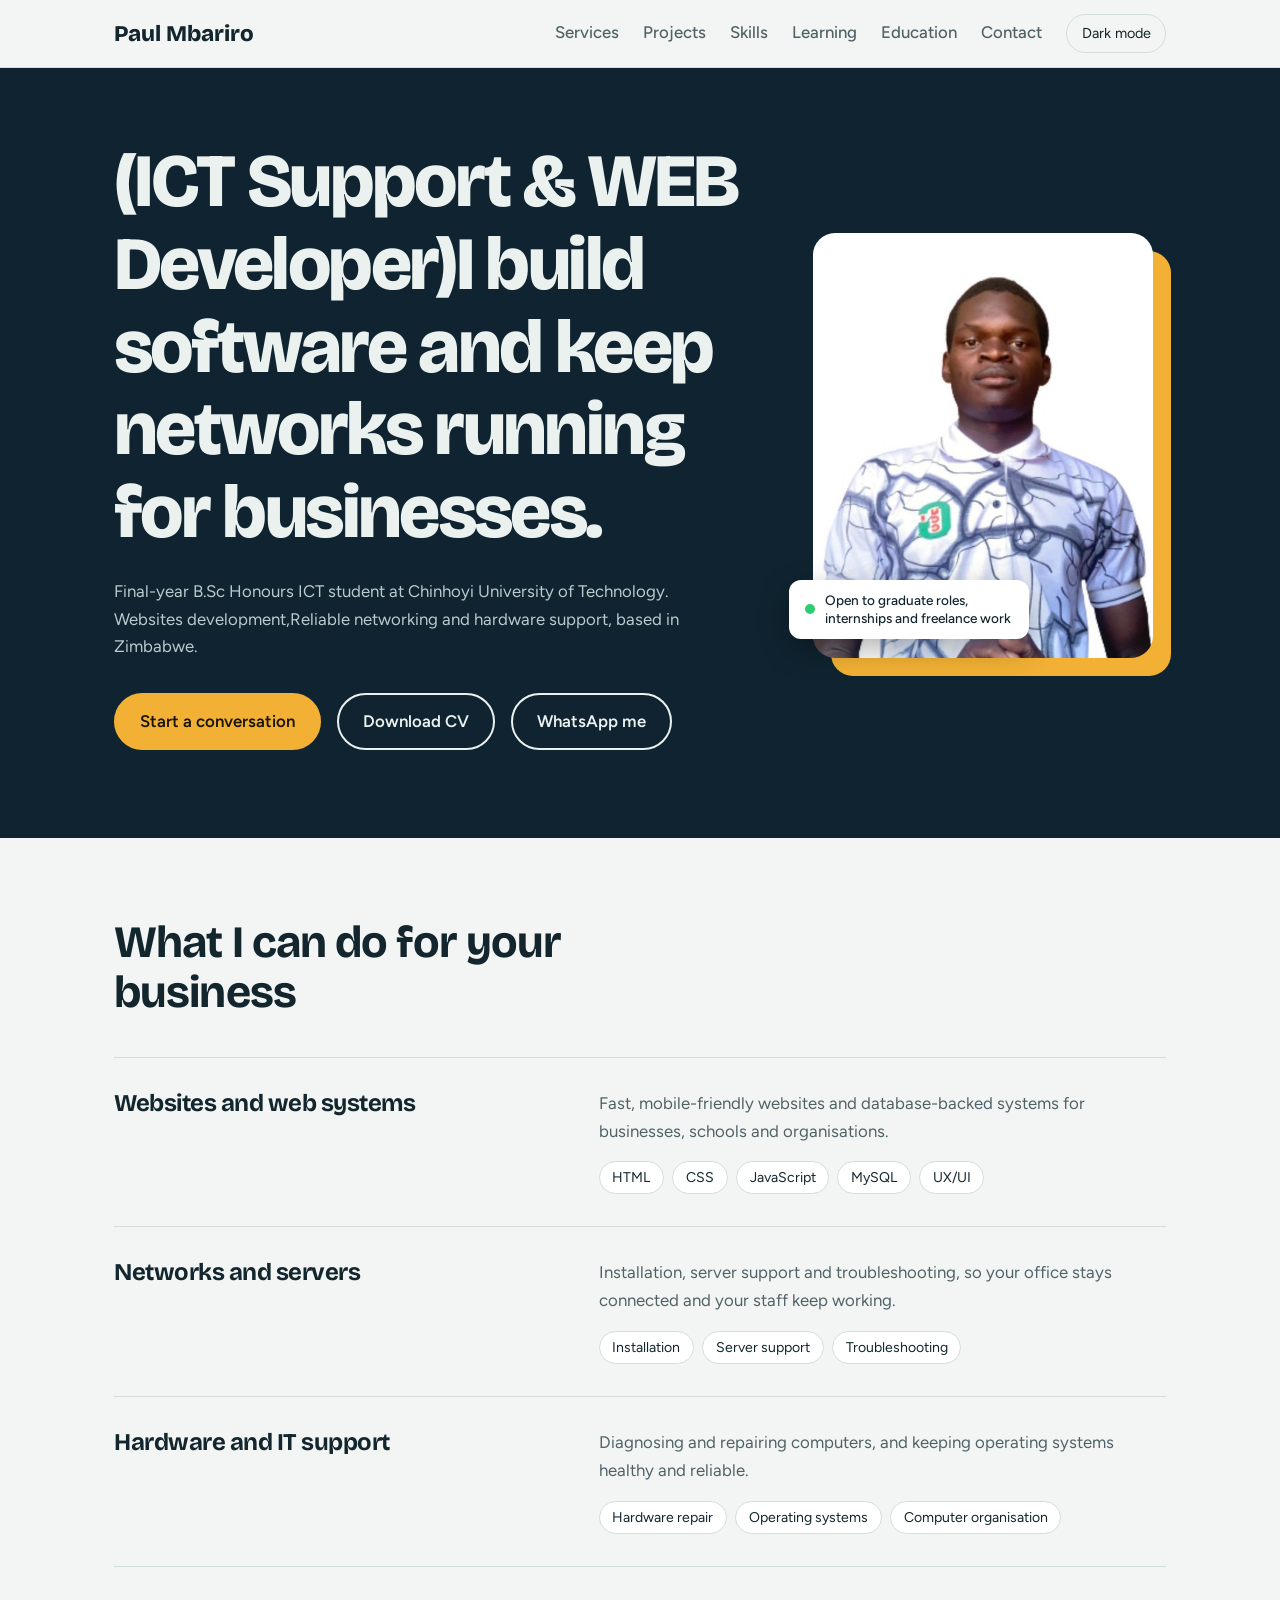
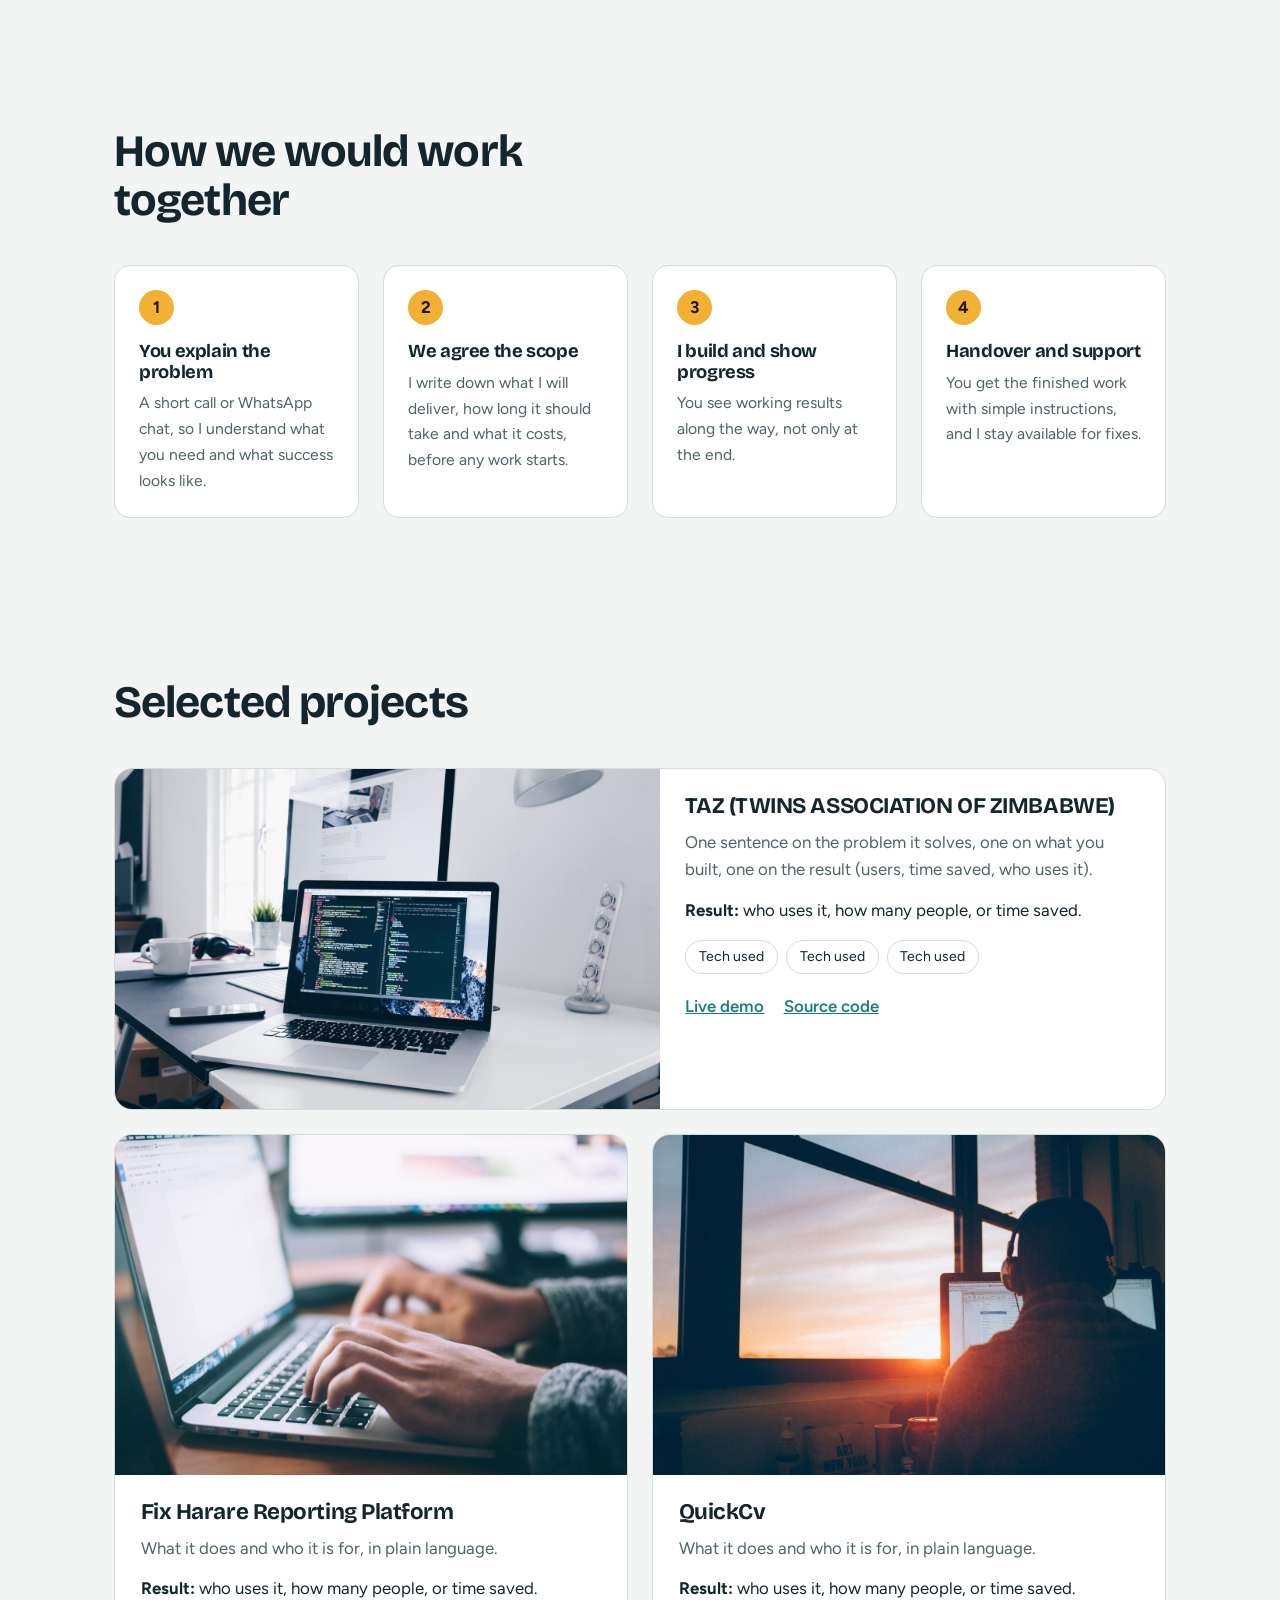
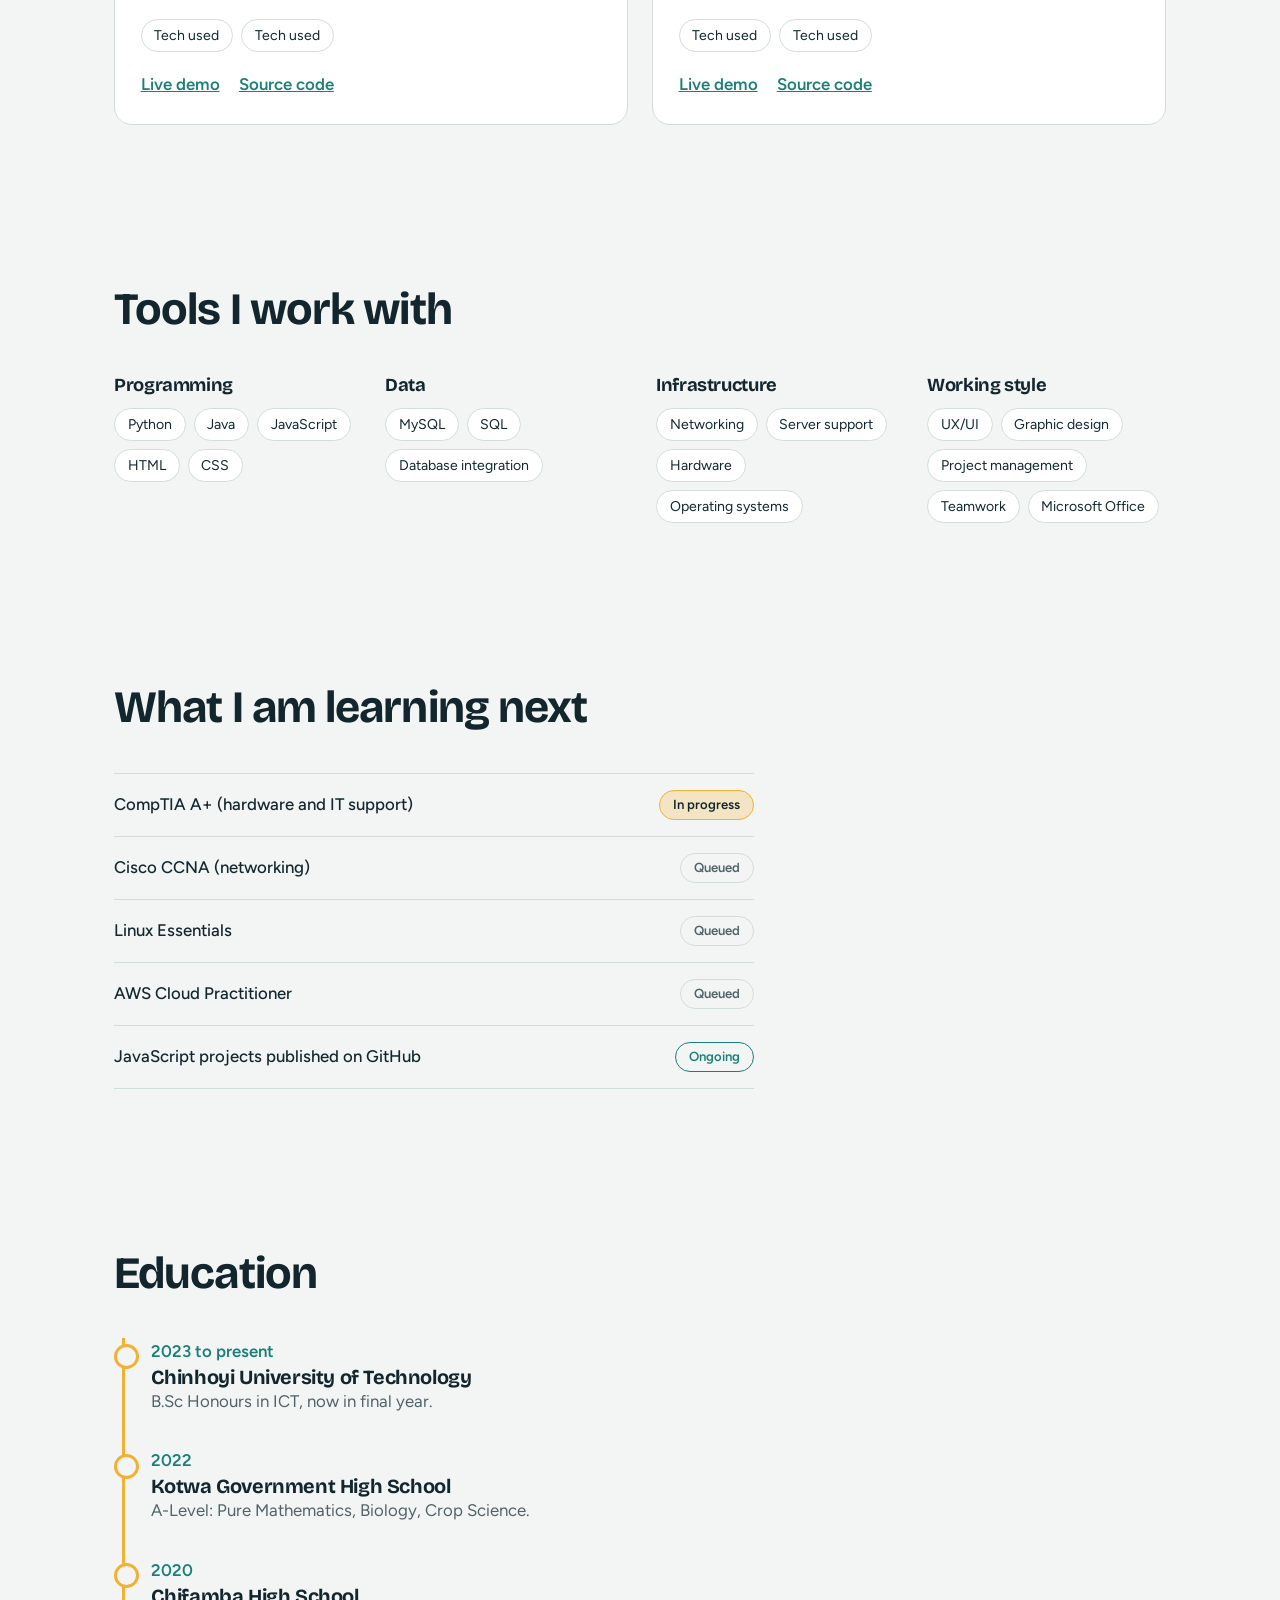
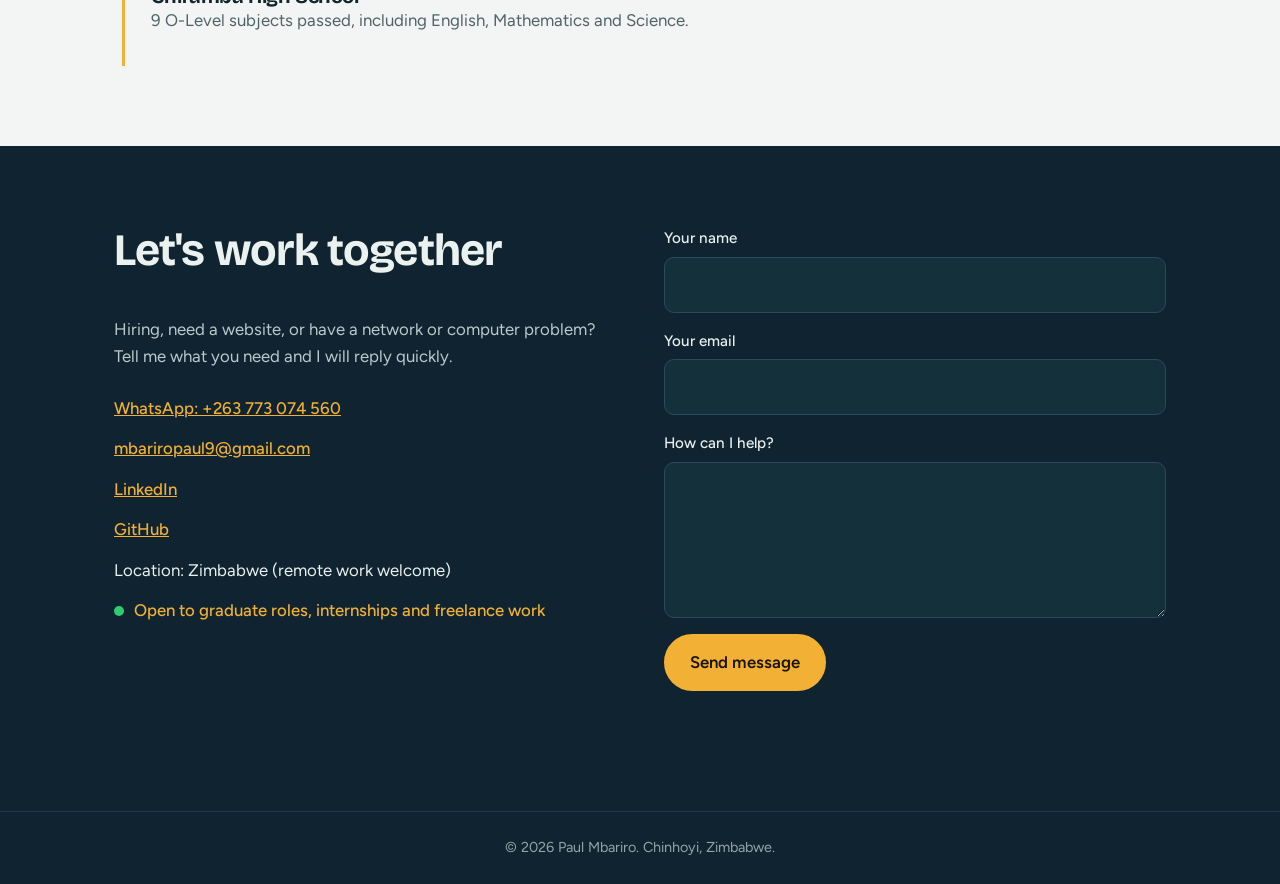
<file: index.html>
<!DOCTYPE html>
<html lang="en">
<head>
<meta charset="UTF-8">
<meta name="viewport" content="width=device-width, initial-scale=1">
<title>Paul Mbariro | Web Developer and ICT Specialist in Zimbabwe</title>
<meta name="description" content="Final-year B.Sc Honours ICT student at Chinhoyi University of Technology. I build websites and web systems, set up networks and repair hardware for businesses in Zimbabwe.">
<meta property="og:type" content="website">
<meta property="og:title" content="Paul Mbariro | Web Developer and ICT Specialist">
<meta property="og:description" content="Websites, networking and hardware support for businesses in Zimbabwe. Open to graduate roles, internships and freelance work.">
<meta property="og:image" content="https://YOUR-SITE.vercel.app/images/profile.png">
<meta name="theme-color" content="#0F2430">
<link rel="icon" href="data:image/svg+xml,<svg xmlns='http://www.w3.org/2000/svg' viewBox='0 0 32 32'><rect width='32' height='32' rx='8' fill='%230F2430'/><text x='16' y='23' font-size='20' font-weight='800' text-anchor='middle' fill='%23F2B134' font-family='sans-serif'>P</text></svg>">
<link rel="preconnect" href="https://fonts.googleapis.com">
<link rel="preconnect" href="https://fonts.gstatic.com" crossorigin>
<link href="https://fonts.googleapis.com/css2?family=Bricolage+Grotesque:wght@600;800&family=Figtree:wght@400;500;600&display=swap" rel="stylesheet">
<script type="application/ld+json">{"@context":"https://schema.org","@type":"Person","name":"Paul Mbariro","url":"https://YOUR-SITE.vercel.app/","jobTitle":"Web developer and ICT specialist","affiliation":{"@type":"CollegeOrUniversity","name":"Chinhoyi University of Technology"},"address":{"@type":"PostalAddress","addressCountry":"ZW"},"sameAs":["https://github.com/wilhem24","https://www.linkedin.com/in/paul-wilhem94a5a6297"],"knowsAbout":["Web development","Computer networking","Computer hardware repair","MySQL"]}</script>
<link rel="stylesheet" href="style.css">
<script>try{document.documentElement.dataset.theme=localStorage.getItem('theme')||(matchMedia('(prefers-color-scheme:dark)').matches?'dark':'light')}catch(e){}</script>
</head>
<body>
<a class="skip" href="#about">Skip to content</a>
  <div class="progress" id="progress"></div>
<header class="header">
  <div class="bar">
    <a href="#home" class="logo">Paul Mbariro</a>
    <nav class="nav" id="nav" aria-label="Main">
      <a href="#services">Services</a>
      <a href="#projects">Projects</a>
      <a href="#skills">Skills</a>
      <a href="#roadmap">Learning</a>
      <a href="#journey">Education</a>
      <a href="#contact">Contact</a>
    </nav>
    <button class="icon-btn" id="theme" type="button">Dark mode</button>
    <button class="icon-btn menu" id="menu" type="button" aria-expanded="false" aria-controls="nav">Menu</button>
  </div>
</header>

<main>
  <section class="hero" id="home">
    <div class="wrap">
      <div>
        <h1>(ICT Support & WEB Developer)I build software and keep networks running for businesses.</h1>
        <p>Final-year B.Sc Honours ICT student at Chinhoyi University of Technology. Websites development,Reliable networking and hardware support, based in Zimbabwe.</p>
        <div class="actions">
          <a class="btn" href="#contact">Start a conversation</a>
          <a class="btn ghost" href="files/Paul-Mbariro-CV.pdf" download>Download CV</a>
          <a class="btn ghost" href="https://wa.me/263773074560?text=Hello%20Paul%2C%20I%20saw%20your%20portfolio%20and%20would%20like%20to%20talk." target="_blank" rel="noopener">WhatsApp me</a>
        </div>
      </div>
      <div class="photo">
      <img src="images/profile.jpg" alt="Portrait of Paul Mbariro" width="560" height="700">  
        <div class="badge"><span class="dot"></span>Open to graduate roles, internships and freelance work</div>
      </div>
    </div>
  </section>

  <section id="services" class="wrap">
    <h2>What I can do for your business</h2>
    <div>
      <article class="row">
        <h3>Websites and web systems</h3>
        <div>
          <p>Fast, mobile-friendly websites and database-backed systems for businesses, schools and organisations.</p>
          <ul class="chips"><li>HTML</li><li>CSS</li><li>JavaScript</li><li>MySQL</li><li>UX/UI</li></ul>
        </div>
      </article>
      <article class="row">
        <h3>Networks and servers</h3>
        <div>
          <p>Installation, server support and troubleshooting, so your office stays connected and your staff keep working.</p>
          <ul class="chips"><li>Installation</li><li>Server support</li><li>Troubleshooting</li></ul>
        </div>
      </article>
      <article class="row">
        <h3>Hardware and IT support</h3>
        <div>
          <p>Diagnosing and repairing computers, and keeping operating systems healthy and reliable.</p>
          <ul class="chips"><li>Hardware repair</li><li>Operating systems</li><li>Computer organisation</li></ul>
        </div>
      </article>
    </div>
  </section>
  <section id="process" class="wrap">
  <h2>How we would work together</h2>
  <ol class="steps">
    <li><b>1</b><h3>You explain the problem</h3><p>A short call or WhatsApp chat, so I understand what you need and what success looks like.</p></li>
    <li><b>2</b><h3>We agree the scope</h3><p>I write down what I will deliver, how long it should take and what it costs, before any work starts.</p></li>
    <li><b>3</b><h3>I build and show progress</h3><p>You see working results along the way, not only at the end.</p></li>
    <li><b>4</b><h3>Handover and support</h3><p>You get the finished work with simple instructions, and I stay available for fixes.</p></li>
  </ol>
</section>

  <section id="projects" class="wrap">
    <h2>Selected projects</h2>
    <div class="projects">
      <!-- EDIT: replace titles, text, images and links with your real projects. Copy an <article> block to add more. -->
      <article class="project feature">
        <figure><img src="images/1.jpg" alt="Screenshot of project one" loading="lazy"></figure>
        <div class="body">
          <h3>TAZ (TWINS ASSOCIATION OF ZIMBABWE)</h3>
          <p>One sentence on the problem it solves, one on what you built, one on the result (users, time saved, who uses it).</p>
          <p class="result"><strong>Result:</strong> who uses it, how many people, or time saved.</p>
          <ul class="chips"><li>Tech used</li><li>Tech used</li><li>Tech used</li></ul>
          <div class="links"><a href="#">Live demo</a><a href="#">Source code</a></div>
        </div>
      </article>
      <article class="project">
        <figure><img src="images/2.jpg" alt="Screenshot of project two" loading="lazy"></figure>
        <div class="body">
          <h3>Fix Harare Reporting Platform</h3>
          <p>What it does and who it is for, in plain language.</p>
          <p class="result"><strong>Result:</strong> who uses it, how many people, or time saved.</p>
          <ul class="chips"><li>Tech used</li><li>Tech used</li></ul>
          <div class="links"><a href="#">Live demo</a><a href="#">Source code</a></div>
        </div>
      </article>
      <article class="project">
        <figure><img src="images/3.jpg" alt="Screenshot of project three" loading="lazy"></figure>
        <div class="body">
          <h3>QuickCv</h3>
          <p>What it does and who it is for, in plain language.</p>
          <p class="result"><strong>Result:</strong> who uses it, how many people, or time saved.</p>
          <ul class="chips"><li>Tech used</li><li>Tech used</li></ul>
          <div class="links"><a href="#">Live demo</a><a href="#">Source code</a></div>
        </div>
      </article>
    </div>
  </section>

  <section id="skills" class="wrap">
    <h2>Tools I work with</h2>
    <div class="skills">
      <div><h3>Programming</h3><ul class="chips"><li>Python</li><li>Java</li><li>JavaScript</li><li>HTML</li><li>CSS</li></ul></div>
      <div><h3>Data</h3><ul class="chips"><li>MySQL</li><li>SQL</li><li>Database integration</li></ul></div>
      <div><h3>Infrastructure</h3><ul class="chips"><li>Networking</li><li>Server support</li><li>Hardware</li><li>Operating systems</li></ul></div>
      <div><h3>Working style</h3><ul class="chips"><li>UX/UI</li><li>Graphic design</li><li>Project management</li><li>Teamwork</li><li>Microsoft Office</li></ul></div>
    </div>
  </section>
<section id="roadmap" class="wrap">
  <h2>What I am learning next</h2>
  <ul class="roadmap">
    <li><span>CompTIA A+ (hardware and IT support)</span><b class="tag now">In progress</b></li>
    <li><span>Cisco CCNA (networking)</span><b class="tag">Queued</b></li>
    <li><span>Linux Essentials</span><b class="tag">Queued</b></li>
    <li><span>AWS Cloud Practitioner</span><b class="tag">Queued</b></li>
    <li><span>JavaScript projects published on GitHub</span><b class="tag done">Ongoing</b></li>
  </ul>
</section>

  <section id="journey" class="wrap">
    <h2>Education</h2>
    <ol class="timeline">
      <li><time>2023 to present</time><h3>Chinhoyi University of Technology</h3><p>B.Sc Honours in ICT, now in final year.</p></li>
      <li><time>2022</time><h3>Kotwa Government High School</h3><p>A-Level: Pure Mathematics, Biology, Crop Science.</p></li>
      <li><time>2020</time><h3>Chifamba High School</h3><p>9 O-Level subjects passed, including English, Mathematics and Science.</p></li>
    </ol>
  </section>
  <!-- TESTIMONIAL: when a lecturer, supervisor or client agrees to be quoted, remove this line and the "TESTIMONIAL END" line.
<section id="praise" class="wrap">
  <blockquote class="quote">
    <p>"Their exact words go here."</p>
    <cite class="by">Full name, role, organisation</cite>
  </blockquote>
</section>
TESTIMONIAL END -->

  <section class="contact" id="contact">
    <div class="wrap">
      <div>
        <h2>Let's work together</h2>
        <p>Hiring, need a website, or have a network or computer problem? Tell me what you need and I will reply quickly.</p>
      <ul>
  <li><a href="https://wa.me/263773074560?text=Hello%20Paul%2C%20I%20saw%20your%20portfolio%20and%20would%20like%20to%20talk." target="_blank" rel="noopener">WhatsApp: +263 773 074 560</a></li>
  <li><a href="mailto:mbariropaul9@gmail.com">mbariropaul9@gmail.com</a></li>
  <li><a href="https://www.linkedin.com/in/paul-wilhem94a5a6297" target="_blank" rel="noopener">LinkedIn</a></li>
  <li><a href="https://github.com/wilhem24" target="_blank" rel="noopener">GitHub</a></li>
  <li>Location: Zimbabwe (remote work welcome)</li>
  <li class="status-line"><span class="dot"></span>Open to graduate roles, internships and freelance work</li>
</ul>
      </div>
      <form id="form" action="https://formspree.io/f/xzzgprjv" method="POST">
        <input type="text" name="_gotcha" style="display:none" tabindex="-1" autocomplete="off">
        <label>Your name<input type="text" name="name" required autocomplete="name"></label>
        <label>Your email<input type="email" name="email" required autocomplete="email"></label>
        <label>How can I help?<textarea name="message" rows="5" required></textarea></label>
        <button class="btn" type="submit">Send message</button>
        <p id="status" role="status"></p>
      </form>
    </div>
  </section>
</main>

<footer>© <span id="year">2026</span> Paul Mbariro. Chinhoyi, Zimbabwe.</footer>
<button class="top" id="top" type="button" aria-label="Back to top">Top</button>
<script src="script.js"></script>
</body>
</html>
</file>
<file: style.css>
:root{--bg:#F2F5F3;--surface:#fff;--text:#13262E;--muted:#506268;--line:#D3DDDA;--ink:#0F2430;--on-ink:#EAF1EF;--amber:#F2B134;--teal:#1B7F79}
[data-theme=dark]{--bg:#0A171D;--surface:#102530;--text:#E6EEEC;--muted:#9DB0B3;--line:#21404A;--teal:#4FC3BA}
*{margin:0;padding:0;box-sizing:border-box}
html{scroll-behavior:smooth;scroll-padding-top:72px}
body{font:400 1.05rem/1.65 'Figtree',system-ui,sans-serif;background:var(--bg);color:var(--text)}
h1,h2,h3{font-family:'Bricolage Grotesque',sans-serif;line-height:1.1;letter-spacing:-.02em}
a{color:inherit}
:focus-visible{outline:3px solid var(--amber);outline-offset:3px}
.wrap{max-width:1100px;margin:auto;padding:5rem 1.5rem}
h2{font-size:clamp(1.8rem,4vw,2.8rem);max-width:18ch;margin-bottom:2.5rem}

.header{position:sticky;top:0;z-index:50;background:color-mix(in srgb,var(--bg) 88%,transparent);backdrop-filter:blur(10px);border-bottom:1px solid var(--line)}
.bar{position:relative;max-width:1100px;margin:auto;padding:.9rem 1.5rem;display:flex;align-items:center;gap:1.5rem}
.logo{font:800 1.4rem 'Bricolage Grotesque',sans-serif;text-decoration:none;margin-right:auto}
.nav{display:flex;gap:1.5rem}
.nav a{text-decoration:none;font-weight:500;color:var(--muted);padding:.25rem 0;border-bottom:2px solid transparent}
.nav a:hover,.nav a.on{color:var(--text);border-color:var(--amber)}
.icon-btn{background:none;border:1px solid var(--line);color:var(--text);border-radius:999px;padding:.4rem .9rem;font:inherit;font-size:.9rem;cursor:pointer}
.menu{display:none}

.btn{display:inline-block;padding:.8rem 1.5rem;border-radius:999px;font:inherit;font-weight:600;text-decoration:none;border:2px solid var(--amber);background:var(--amber);color:#1a1405;cursor:pointer}
.btn:hover{filter:brightness(1.08)}
.btn.ghost{background:none;color:inherit;border-color:currentColor}

.hero{background:var(--ink);color:var(--on-ink)}
.hero .wrap{display:grid;grid-template-columns:1.4fr .8fr;gap:3rem;align-items:center;padding-top:4.5rem;padding-bottom:5.5rem}
.hero h1{font-size:clamp(2.4rem,6vw,4.7rem);font-weight:800;letter-spacing:-.035em;margin-bottom:1.5rem}
.hero p{max-width:52ch;color:#B9CBCC;margin-bottom:2rem}
.actions{display:flex;gap:1rem;flex-wrap:wrap}
.photo{position:relative;justify-self:center;width:min(100%,340px)}
.photo::before{content:"";position:absolute;inset:18px -18px -18px 18px;background:var(--amber);border-radius:22px}
.photo img{position:relative;display:block;width:100%;aspect-ratio:4/5;object-fit:cover;border-radius:22px;background:#1b3a47}
.badge{position:absolute;z-index:2;left:-1.5rem;bottom:1.2rem;max-width:240px;display:flex;gap:.6rem;align-items:center;padding:.7rem 1rem;border-radius:12px;background:#fff;color:#13262E;font-size:.85rem;font-weight:500;line-height:1.35;box-shadow:0 10px 30px rgba(0,0,0,.3)}
.dot{flex:none;width:10px;height:10px;border-radius:50%;background:#2ECC71;animation:pulse 2s infinite}
@keyframes pulse{50%{box-shadow:0 0 0 7px rgba(46,204,113,0)}0%{box-shadow:0 0 0 0 rgba(46,204,113,.6)}}
@keyframes rise{from{opacity:0;transform:translateY(18px)}}
@media(prefers-reduced-motion:no-preference){.hero .wrap>*{animation:rise .8s both}.hero .wrap>*:last-child{animation-delay:.2s}}
@media(prefers-reduced-motion:reduce){html{scroll-behavior:auto}.dot{animation:none}}

.row{display:grid;grid-template-columns:1fr 1.3fr;gap:1rem 3rem;padding:2rem 0;border-top:1px solid var(--line)}
.row:last-child{border-bottom:1px solid var(--line)}
.row h3{font-size:1.5rem}
.row p{color:var(--muted)}
.chips{display:flex;flex-wrap:wrap;gap:.5rem;list-style:none;margin-top:1rem}
.chips li{padding:.25rem .8rem;border-radius:999px;background:var(--surface);border:1px solid var(--line);font-size:.88rem}

.projects{display:grid;grid-template-columns:repeat(2,1fr);gap:1.5rem}
.project{display:flex;flex-direction:column;background:var(--surface);border:1px solid var(--line);border-radius:18px;overflow:hidden}
.project.feature{grid-column:1/-1;flex-direction:row}
.project.feature figure{flex:1.2}
.project figure img{display:block;width:100%;height:100%;min-height:220px;max-height:340px;object-fit:cover}
.project .body{flex:1;padding:1.6rem}
.project h3{font-size:1.4rem;margin-bottom:.6rem}
.project p{color:var(--muted)}
.links{display:flex;gap:1.2rem;margin-top:1.2rem;font-weight:600}
.links a{color:var(--teal)}

.skills{display:grid;grid-template-columns:repeat(auto-fit,minmax(230px,1fr));gap:2rem}
.skills h3{font-size:1.15rem}
.skills .chips{margin-top:.8rem}

.timeline{list-style:none;border-left:3px solid var(--amber);margin-left:.5rem;max-width:640px}
.timeline li{position:relative;padding:0 0 2rem 1.6rem}
.timeline li::before{content:"";position:absolute;left:-11px;top:.4rem;width:19px;height:19px;border-radius:50%;background:var(--bg);border:3px solid var(--amber)}
.timeline time{font-weight:600;color:var(--teal)}
.timeline h3{font-size:1.25rem}
.timeline p{color:var(--muted)}

.contact{background:var(--ink);color:var(--on-ink)}
.contact .wrap{display:grid;grid-template-columns:1fr 1fr;gap:3rem}
.contact h2{max-width:14ch}
.contact p{color:#B9CBCC}
.contact ul{list-style:none;display:grid;gap:.8rem;margin-top:1.5rem}
.contact a{color:var(--amber);font-weight:500}
form{display:grid;gap:1rem}
label{display:grid;gap:.35rem;font-weight:500;font-size:.95rem}
input,textarea{width:100%;padding:.9rem 1rem;border-radius:10px;border:1px solid #2c4b57;background:#14303b;color:inherit;font:inherit}
form .btn{justify-self:start}
#status{min-height:1.5rem;font-weight:500;color:var(--on-ink)}
footer{background:var(--ink);color:#8FA6A8;text-align:center;padding:1.5rem;font-size:.9rem;border-top:1px solid #1d3b47}

.progress{position:fixed;top:0;left:0;height:3px;width:0;background:var(--amber);z-index:100}
.top{position:fixed;right:1.2rem;bottom:1.2rem;z-index:60;width:46px;height:46px;border-radius:50%;border:0;background:var(--amber);color:#1a1405;font:inherit;font-size:.8rem;font-weight:600;cursor:pointer;opacity:0;pointer-events:none;transition:opacity .25s}
.top.show{opacity:1;pointer-events:auto}
.status-line{display:flex;align-items:center;gap:.6rem;color:var(--amber);font-weight:500}
.roadmap{list-style:none;max-width:640px}
.roadmap li{display:flex;justify-content:space-between;align-items:center;gap:1rem;padding:1rem 0;border-top:1px solid var(--line);font-weight:500}
.roadmap li:last-child{border-bottom:1px solid var(--line)}
.tag{padding:.2rem .8rem;border:1px solid var(--line);border-radius:999px;font-size:.82rem;font-weight:600;color:var(--muted)}
.tag.now{border-color:var(--amber);color:var(--text);background:color-mix(in srgb,var(--amber) 25%,transparent)}
.tag.done{border-color:var(--teal);color:var(--teal)}
.about{max-width:62ch;display:grid;gap:1rem;font-size:1.15rem}
.skip{position:absolute;left:-999px;top:0;z-index:200;background:var(--amber);color:#1a1405;padding:.6rem 1rem;font-weight:600}
.skip:focus{left:0}

.steps{list-style:none;display:grid;grid-template-columns:repeat(auto-fit,minmax(220px,1fr));gap:1.5rem}
.steps li{padding:1.5rem;border:1px solid var(--line);border-radius:16px;background:var(--surface)}
.steps b{display:grid;place-items:center;width:2.2rem;height:2.2rem;border-radius:50%;background:var(--amber);color:#1a1405;margin-bottom:1rem}
.steps h3{font-size:1.15rem;margin-bottom:.5rem}
.steps p{color:var(--muted);font-size:.98rem}
.project .result{margin-top:.8rem;color:var(--text)}
.quote{max-width:62ch;border-left:3px solid var(--amber);padding-left:1.5rem;font-size:1.3rem}
.quote .by{display:block;margin-top:1rem;font-size:.95rem;font-style:normal;color:var(--muted)}
.photo img{position:relative;display:block;width:100%;height:auto;aspect-ratio:4/5;object-fit:cover;border-radius:22px;background:#1b3a47}
.reveal{opacity:0;transform:translateY(18px);transition:opacity .6s ease,transform .6s ease}
.reveal.in{opacity:1;transform:none}
@media(prefers-reduced-motion:reduce){.reveal{opacity:1;transform:none;transition:none}}

@media(max-width:800px){
  .wrap{padding:3.5rem 1.25rem}
  .bar{gap:.6rem;padding:.7rem 1rem}
  .logo{font-size:1.2rem;white-space:nowrap}
  .icon-btn{white-space:nowrap;padding:.35rem .75rem}
  .hero .wrap{padding-top:2.5rem;padding-bottom:3.5rem;gap:2.5rem}
  .hero .wrap,.contact .wrap,.row{grid-template-columns:1fr}
  .photo{width:min(100%,260px)}
  .projects{grid-template-columns:1fr}
  .project.feature{flex-direction:column}
  .menu{display:inline-block}
  .nav{display:none;position:absolute;top:100%;left:0;right:0;flex-direction:column;gap:1rem;padding:1rem 1.25rem;background:var(--bg);border-bottom:1px solid var(--line)}
  .nav.open{display:flex}
  .badge{left:.5rem}
  .btn{padding:.75rem 1.3rem}
}
</file>
